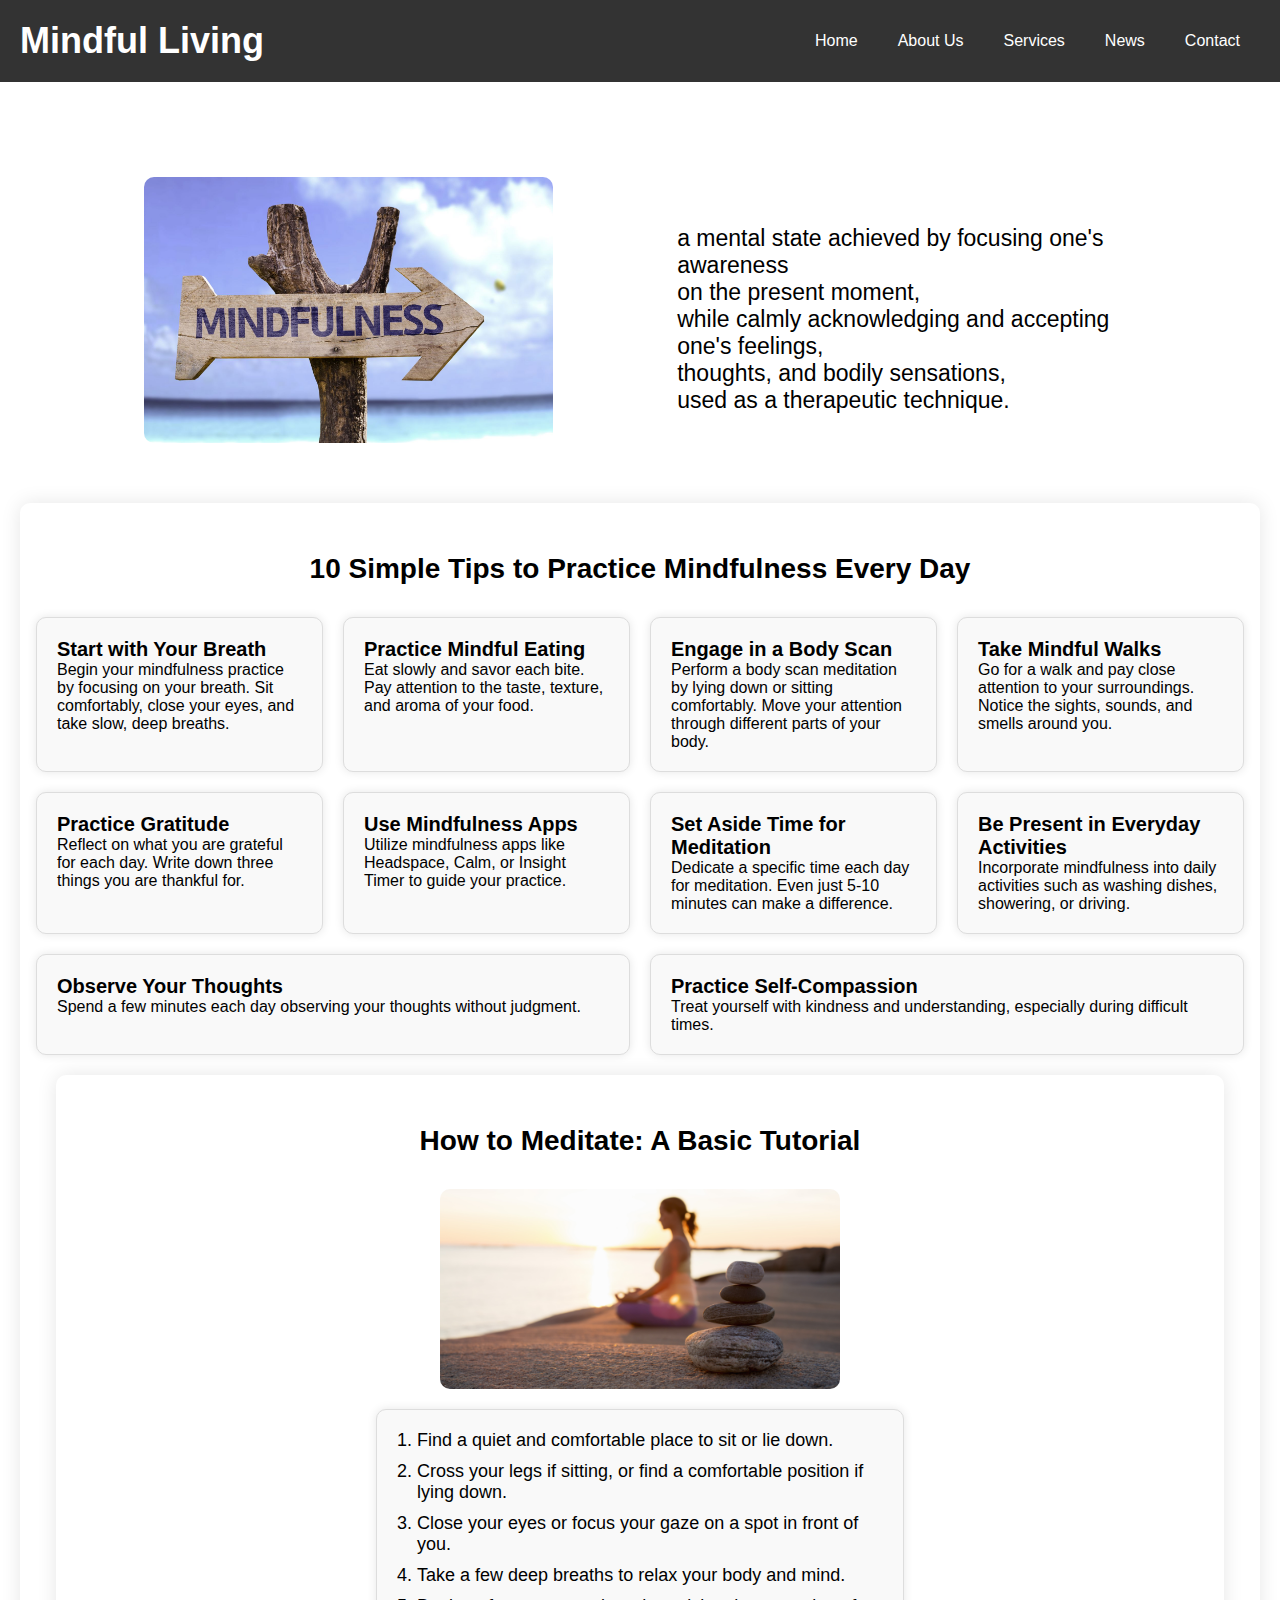
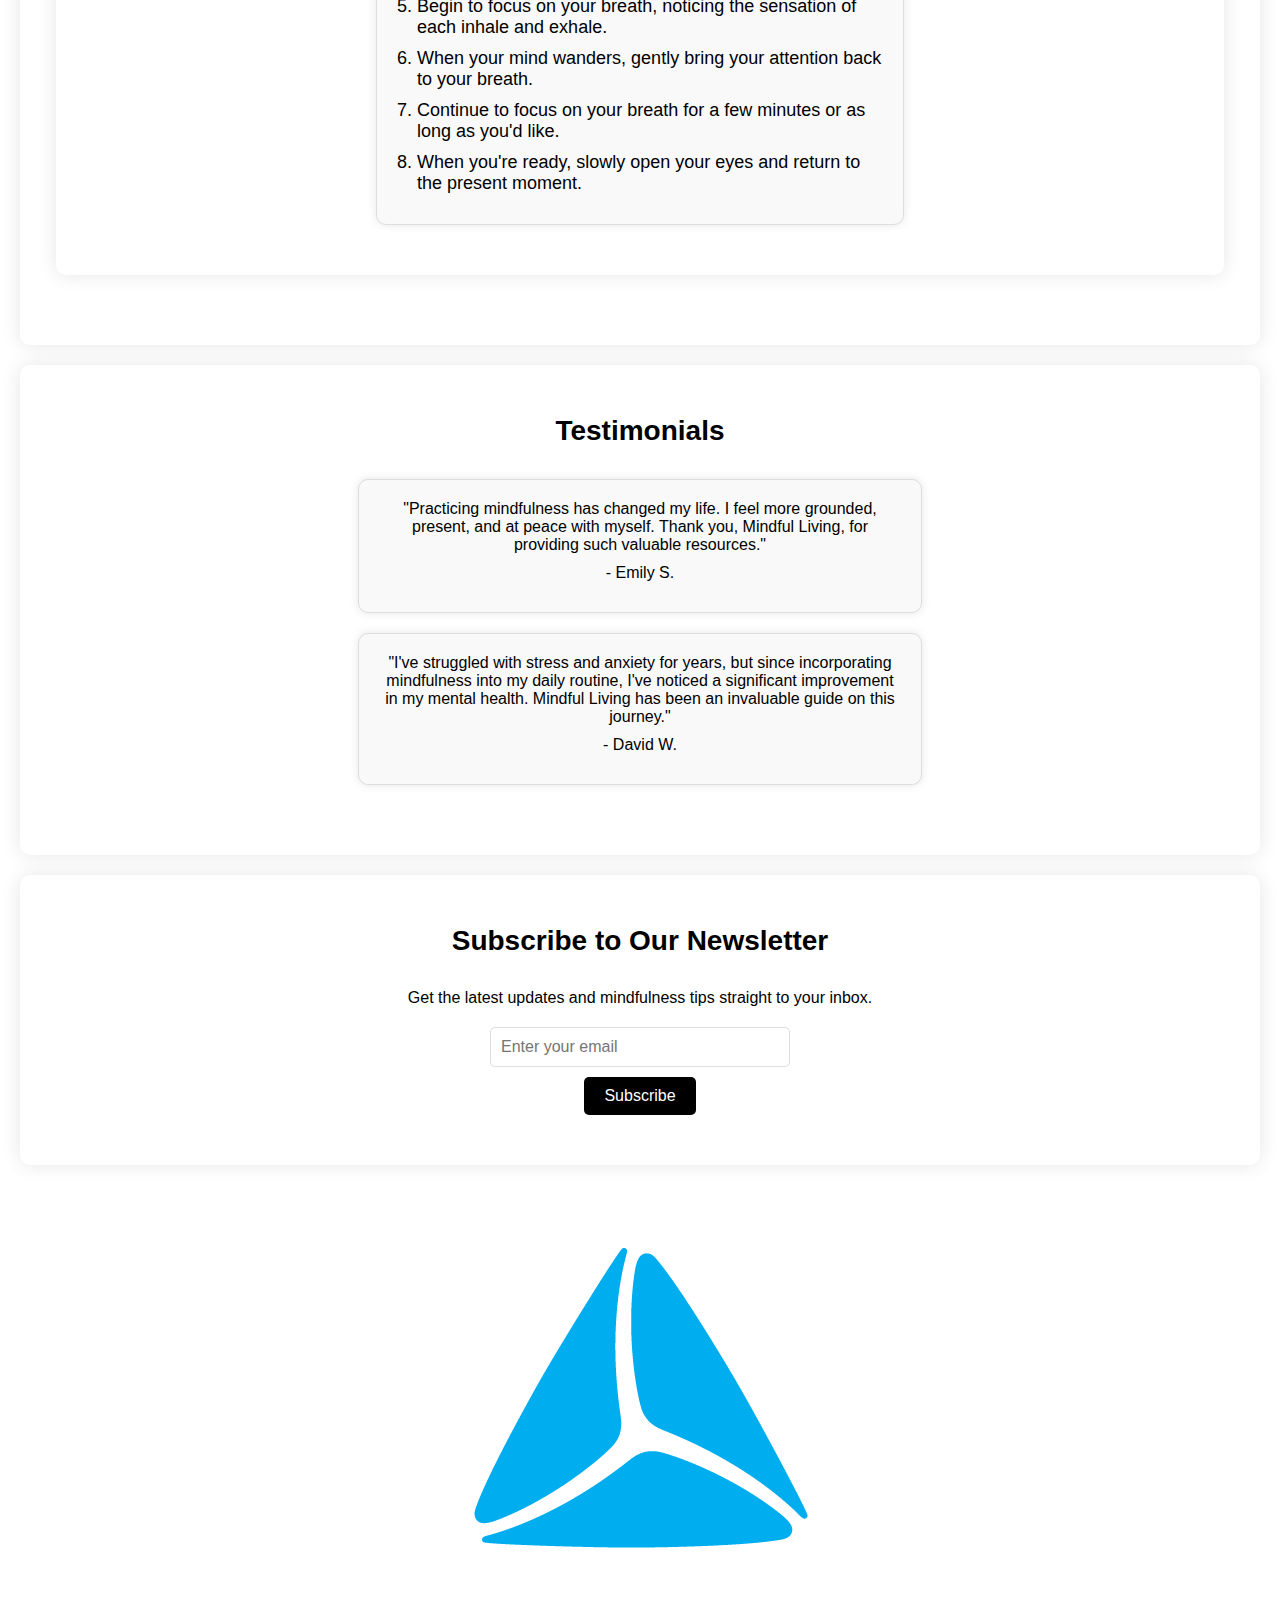
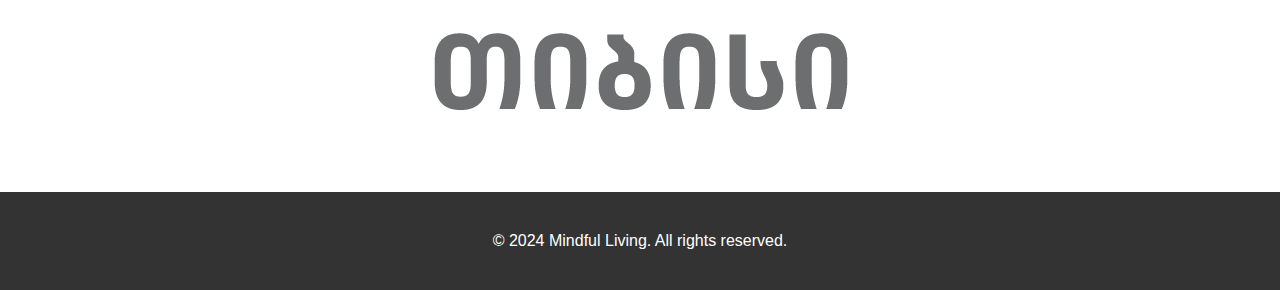
<file: index.html>
<!DOCTYPE html>
<html lang="en">
<head>
    <meta charset="UTF-8">
    <meta name="viewport" content="width=device-width, initial-scale=1.0">
    <title>Mindful Living</title>
    <link rel="stylesheet" href="style.css">
</head>
<body>
    <header>
        <h1>Mindful Living</h1>
        <nav>
            <ul>
                <li><a href="index.html">Home</a></li>
                <li><a href="./about/about.html">About Us</a></li>
                <li><a href="./services/services.html">Services</a></li>
                <li><a href="./news/news.html">News</a></li>
                <li><a href="./contact/contact.html">Contact</a></li>
            </ul>
        </nav>
    </header>
    
    <div class="sec">
    <img src="images/bigstock-Mindfulness-wooden-sign-with-a-75620590-1.jpg" alt="bigstock" class="big">
    <p class="wha">a mental state achieved by focusing one's awareness<br> on the present moment,<br>
 while calmly acknowledging and accepting one's feelings,<br>
  thoughts, and bodily sensations,<br>
   used as a therapeutic technique.
</p>
    </div>
    <section id="mindfulness-tips">
        <h2>10 Simple Tips to Practice Mindfulness Every Day</h2>
        <div class="tips-container">
            <div class="tip-card">
                <h3>Start with Your Breath</h3>
                <p>Begin your mindfulness practice by focusing on your breath. Sit comfortably, close your eyes, and take slow, deep breaths.</p>
            </div>
            <div class="tip-card">
                <h3>Practice Mindful Eating</h3>
                <p>Eat slowly and savor each bite. Pay attention to the taste, texture, and aroma of your food.</p>
            </div>
            <div class="tip-card">
                <h3>Engage in a Body Scan</h3>
                <p>Perform a body scan meditation by lying down or sitting comfortably. Move your attention through different parts of your body.</p>
            </div>
            <div class="tip-card">
                <h3>Take Mindful Walks</h3>
                <p>Go for a walk and pay close attention to your surroundings. Notice the sights, sounds, and smells around you.</p>
            </div>
            <div class="tip-card">
                <h3>Practice Gratitude</h3>
                <p>Reflect on what you are grateful for each day. Write down three things you are thankful for.</p>
            </div>
            <div class="tip-card">
                <h3>Use Mindfulness Apps</h3>
                <p>Utilize mindfulness apps like Headspace, Calm, or Insight Timer to guide your practice.</p>
            </div>
            <div class="tip-card">
                <h3>Set Aside Time for Meditation</h3>
                <p>Dedicate a specific time each day for meditation. Even just 5-10 minutes can make a difference.</p>
            </div>
            <div class="tip-card">
                <h3>Be Present in Everyday Activities</h3>
                <p>Incorporate mindfulness into daily activities such as washing dishes, showering, or driving.</p>
            </div>
            <div class="tip-card">
                <h3>Observe Your Thoughts</h3>
                <p>Spend a few minutes each day observing your thoughts without judgment.</p>
            </div>
            <div class="tip-card">
                <h3>Practice Self-Compassion</h3>
                <p>Treat yourself with kindness and understanding, especially during difficult times.</p>
            </div>
        </div>
        <div id="meditation-tutorial">
            <h2>How to Meditate: A Basic Tutorial</h2>
            <div class="meditation-steps">
                <img src="images/o-MEDITATION-facebook.jpg" alt="Meditation Image">
                <div class="steps-content">
                    <ol>
                        <li>Find a quiet and comfortable place to sit or lie down.</li>
                        <li>Cross your legs if sitting, or find a comfortable position if lying down.</li>
                        <li>Close your eyes or focus your gaze on a spot in front of you.</li>
                        <li>Take a few deep breaths to relax your body and mind.</li>
                        <li>Begin to focus on your breath, noticing the sensation of each inhale and exhale.</li>
                        <li>When your mind wanders, gently bring your attention back to your breath.</li>
                        <li>Continue to focus on your breath for a few minutes or as long as you'd like.</li>
                        <li>When you're ready, slowly open your eyes and return to the present moment.</li>
                    </ol>
                </div>
            </div>
        </div>
    </section>
    
    <section id="testimonials">
        <h2>Testimonials</h2>
        <div class="testimonial">
            <p>"Practicing mindfulness has changed my life. I feel more grounded, present, and at peace with myself. Thank you, Mindful Living, for providing such valuable resources."</p>
            <p>- Emily S.</p>
        </div>
        <div class="testimonial">
            <p>"I've struggled with stress and anxiety for years, but since incorporating mindfulness into my daily routine, I've noticed a significant improvement in my mental health. Mindful Living has been an invaluable guide on this journey."</p>
            <p>- David W.</p>
        </div>
    </section>

    <section id="newsletter">
        <h2>Subscribe to Our Newsletter</h2>
        <p>Get the latest updates and mindfulness tips straight to your inbox.</p>
        <form>
            <input type="email" placeholder="Enter your email">
            <button type="submit">Subscribe</button>
        </form>
    </section>
    <section>
        <div class="main-content">
            <a href="https://www.tbceducation.ge/" target="_blank">
                <img src="images/tbc-logo.png" alt="Company Logo" class="company-logo">
            </a>
        </div>
    </section>
    <footer>
        <div class="footer-content">
            <p>&copy; 2024 Mindful Living. All rights reserved.</p>
        </div>
    </footer>
    
 
</body>
</html>
</file>
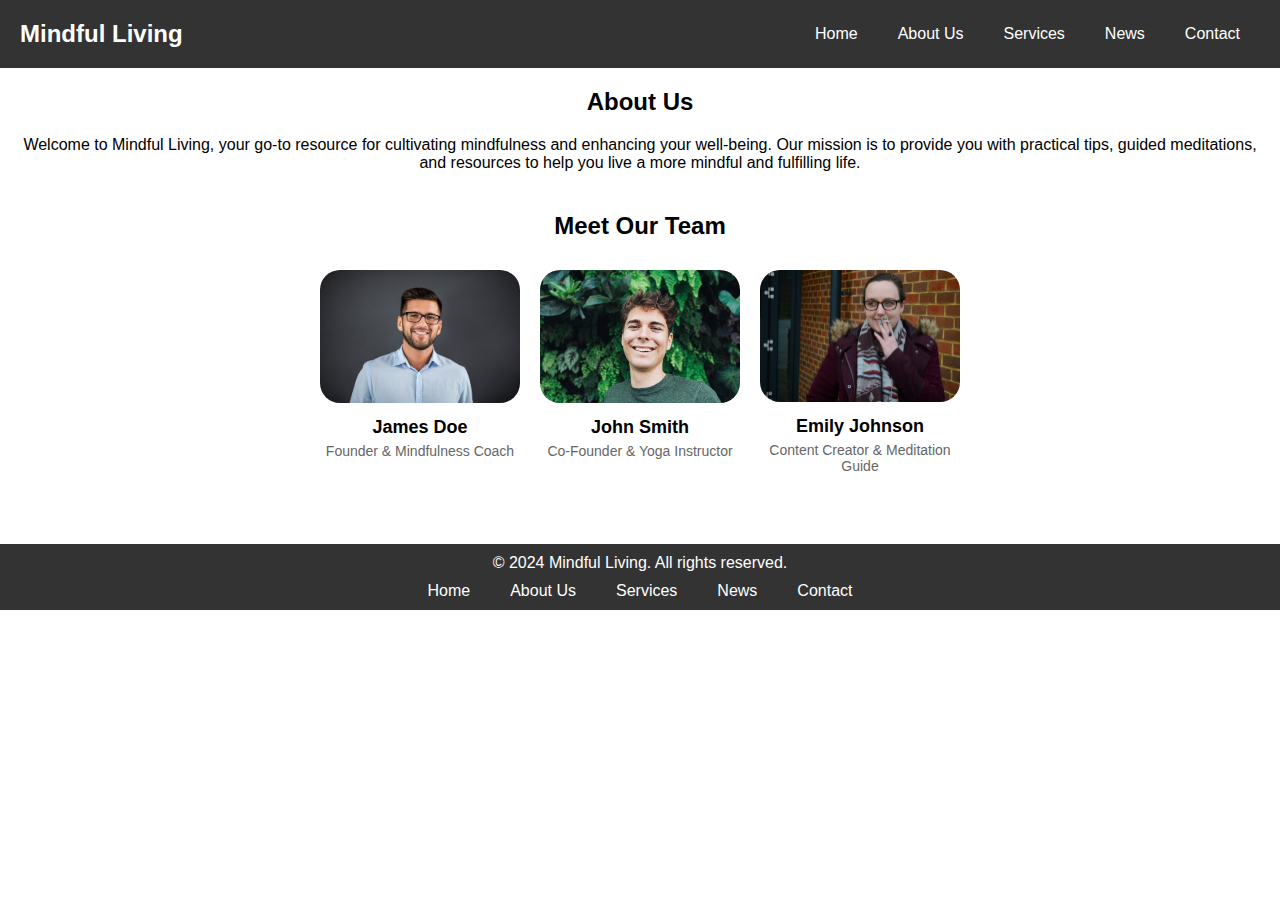
<file: about.html>
<!DOCTYPE html>
<html lang="en">
<head>
    <meta charset="UTF-8">
    <meta name="viewport" content="width=device-width, initial-scale=1.0">
    <title>About Us - Mindful Living</title>
    <link rel="stylesheet" href="styles/about.css">
</head>
<body>
    <header>
        <h1>Mindful Living</h1>
        <nav>
            <ul>
                <li><a href="index.html">Home</a></li>
                <li><a href="about.html">About Us</a></li>
                <li><a href="services.html">Services</a></li>
                <li><a href="news.html">News</a></li>
                <li><a href="contact.html">Contact</a></li>
            </ul>
        </nav>
    </header>

    <main>
        <section id="about-intro">
            <h2>About Us</h2>
            <p>Welcome to Mindful Living, your go-to resource for cultivating mindfulness and enhancing your well-being. Our mission is to provide you with practical tips, guided meditations, and resources to help you live a more mindful and fulfilling life.</p>
        </section>

        <section id="team">
            <h2>Meet Our Team</h2>
            <div class="team-container">
                <div class="team-member">
                    <img src="images/e53c6bfa45da3f684fda60c4b21b1307.jpg" alt="Team Member 1">
                    <h3>James Doe</h3>
                    <p>Founder & Mindfulness Coach</p>
                </div>
                <div class="team-member">
                    <img src="images/social-media-profile-photos-8.webp" alt="Team Member 2">
                    <h3>John Smith</h3>
                    <p>Co-Founder & Yoga Instructor</p>
                </div>
                <div class="team-member">
                    <img src="images/2.JPG" alt="Team Member 3">
                    <h3>Emily Johnson</h3>
                    <p>Content Creator & Meditation Guide</p>
                </div>
            </div>
        </section>
    </main>

    <footer>
        <p>&copy; 2024 Mindful Living. All rights reserved.</p>
        <nav>
            <ul>
                <li><a href="index.html">Home</a></li>
                <li><a href="about.html">About Us</a></li>
                <li><a href="services.html">Services</a></li>
                <li><a href="news.html">News</a></li>
                <li><a href="contact.html">Contact</a></li>
            </ul>
        </nav>
    </footer>
</body>
</html>
</file>
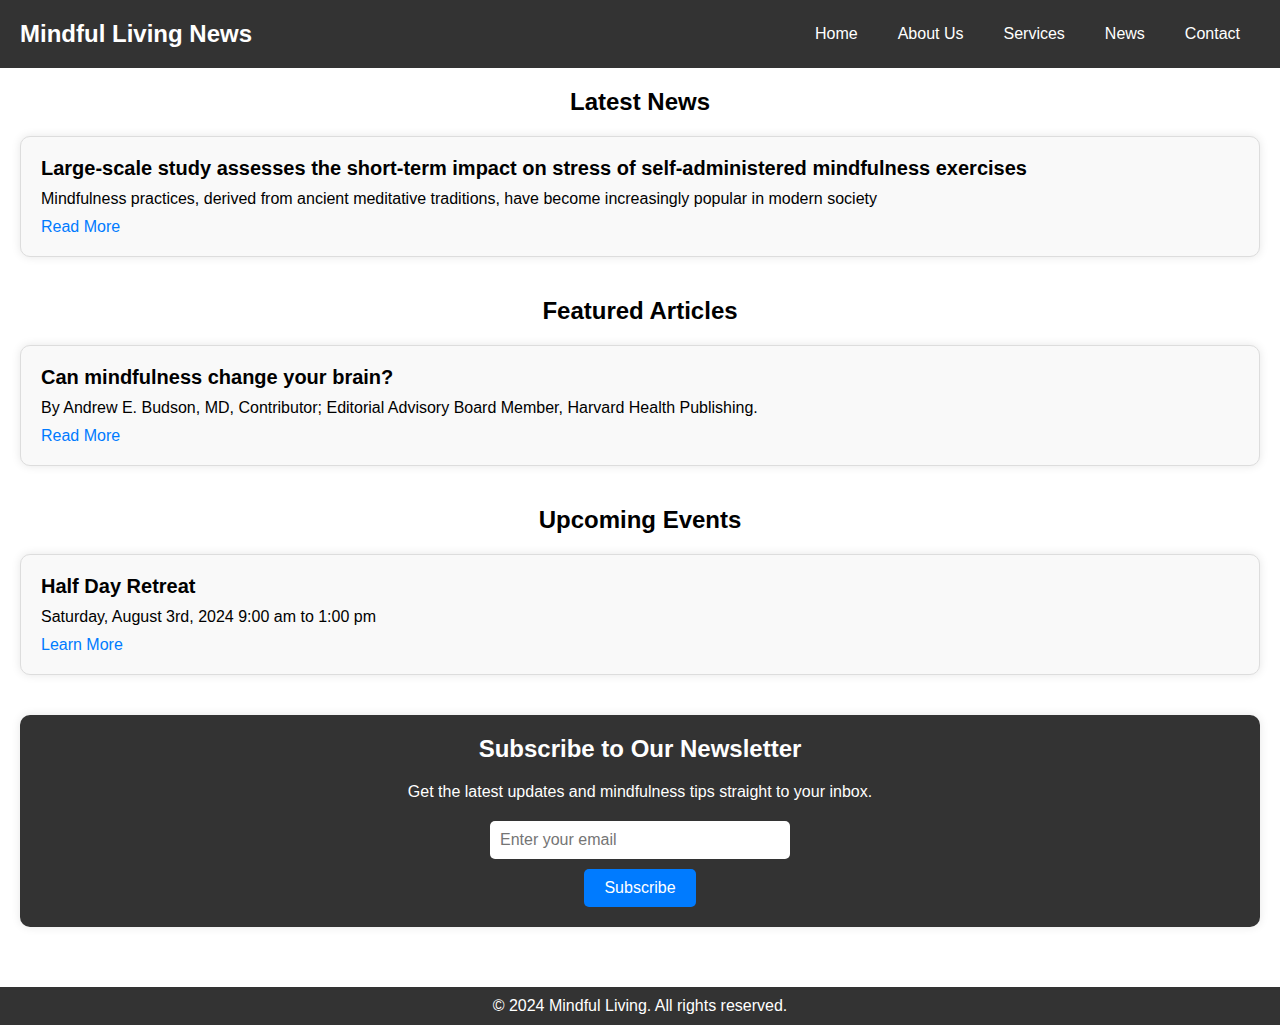
<file: news.html>
<!DOCTYPE html>
<html lang="en">
<head>
    <meta charset="UTF-8">
    <meta name="viewport" content="width=device-width, initial-scale=1.0">
    <link rel="stylesheet" href="styles/news.css">
    <title>News</title>
</head>
<body>
    <header>
        <h1>Mindful Living News</h1>
        <nav>
            <ul>
                <li><a href="index.html">Home</a></li>
                <li><a href="about.html">About Us</a></li>
                <li><a href="services.html">Services</a></li>
                <li><a href="news.html">News</a></li>
                <li><a href="contact.html">Contact</a></li>
            </ul>
        </nav>
    </header>

    <main>
        <section id="latest-news">
            <h2>Latest News</h2>
            <div class="news-item">
                <h3>Large-scale study assesses the short-term impact on stress of self-administered mindfulness exercises</h3>
                <p>Mindfulness practices, derived from ancient meditative traditions, have become increasingly popular in modern society</p>
                <a href="https://www.msn.com/en-us/health/other/large-scale-study-assesses-the-short-term-impact-on-stress-of-self-administered-mindfulness-exercises/ar-BB1oRbT8">Read More</a>
            </div>
           
        </section>

        <section id="featured-articles">
            <h2>Featured Articles</h2>
            <div class="article-item">
                <h3>Can mindfulness change your brain?</h3>
                <p>By Andrew E. Budson, MD, Contributor; Editorial Advisory Board Member, Harvard Health Publishing.</p>
                <a href="https://www.health.harvard.edu/blog/can-mindfulness-change-your-brain-202105132455">Read More</a>
            </div>
            
        </section>

        <section id="events">
            <h2>Upcoming Events</h2>
            <div class="event-item">
                <h3>Half Day Retreat</h3>
                <p>Saturday, August 3rd, 2024
                    9:00 am to 1:00 pm</p>
                <a href="https://dallascmc.org/programs/#Events">Learn More</a>
            </div>
            
        </section>

        <section id="newsletter-signup">
            <h2>Subscribe to Our Newsletter</h2>
            <p>Get the latest updates and mindfulness tips straight to your inbox.</p>
            <form>
                <input type="email" placeholder="Enter your email">
                <button type="submit">Subscribe</button>
            </form>
        </section>
    </main>

    <footer>
        <p>&copy; 2024 Mindful Living. All rights reserved.</p>
    </footer>
</body>
</html>
</file>
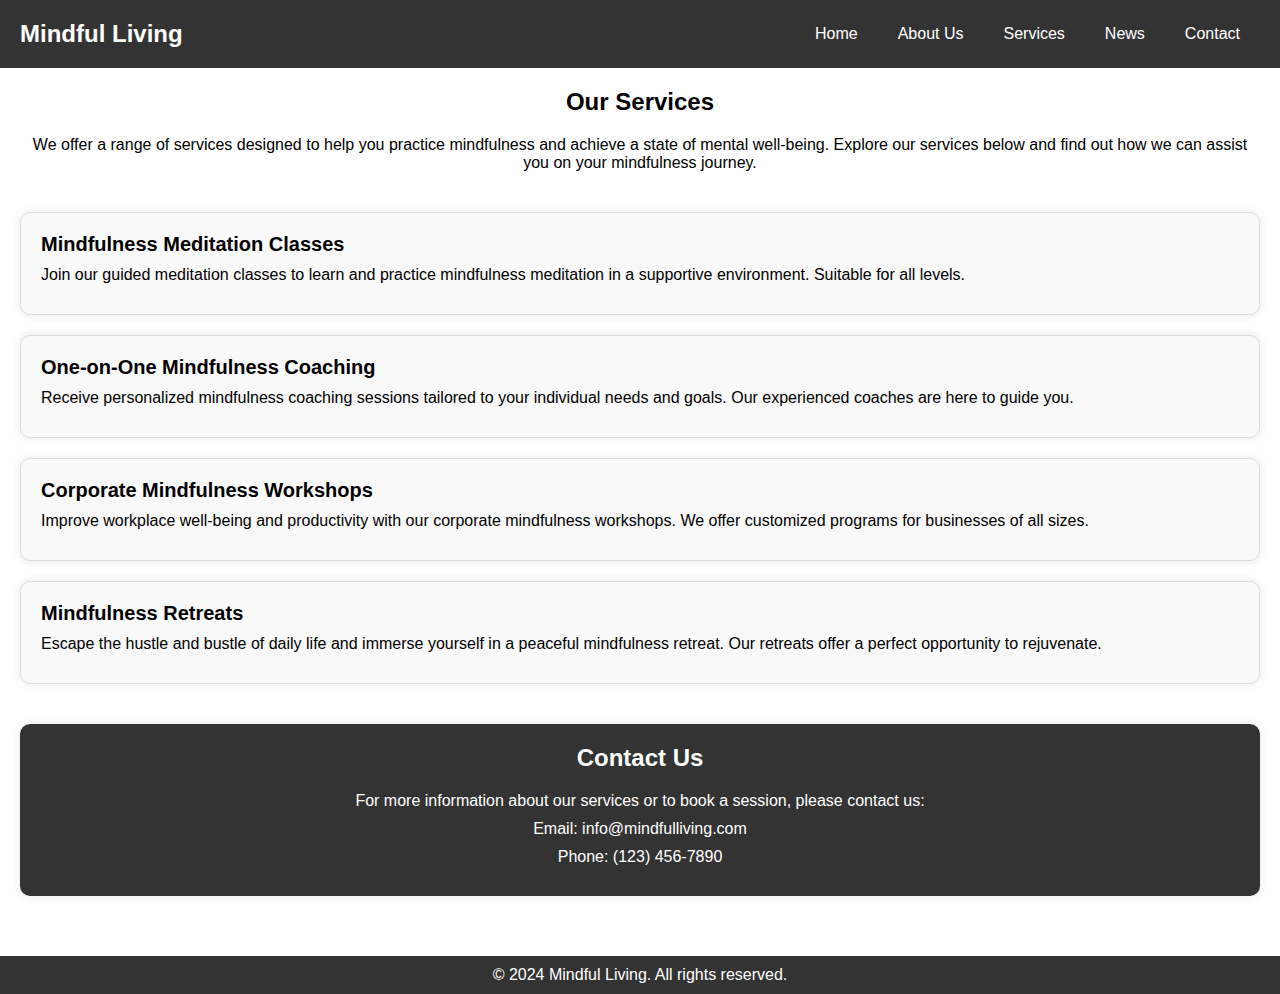
<file: services.html>
<!DOCTYPE html>
<html lang="en">
<head>
    <meta charset="UTF-8">
    <meta name="viewport" content="width=device-width, initial-scale=1.0">
    <title>Services - Mindful Living</title>
    <link rel="stylesheet" href="styles/services.css">
</head>
<body>
    <header>
        <h1>Mindful Living</h1>
        <nav>
            <ul>
                <li><a href="index.html">Home</a></li>
                <li><a href="about.html">About Us</a></li>
                <li><a href="services.html">Services</a></li>
                <li><a href="news.html">News</a></li>
                <li><a href="contact.html">Contact</a></li>
            </ul>
        </nav>
    </header>

    <main>
        <section id="services-intro">
            <h2>Our Services</h2>
            <p>We offer a range of services designed to help you practice mindfulness and achieve a state of mental well-being. Explore our services below and find out how we can assist you on your mindfulness journey.</p>
        </section>

        <section id="services-list">
            <div class="service-item">
                <h3>Mindfulness Meditation Classes</h3>
                <p>Join our guided meditation classes to learn and practice mindfulness meditation in a supportive environment. Suitable for all levels.</p>
            </div>
            <div class="service-item">
                <h3>One-on-One Mindfulness Coaching</h3>
                <p>Receive personalized mindfulness coaching sessions tailored to your individual needs and goals. Our experienced coaches are here to guide you.</p>
            </div>
            <div class="service-item">
                <h3>Corporate Mindfulness Workshops</h3>
                <p>Improve workplace well-being and productivity with our corporate mindfulness workshops. We offer customized programs for businesses of all sizes.</p>
            </div>
            <div class="service-item">
                <h3>Mindfulness Retreats</h3>
                <p>Escape the hustle and bustle of daily life and immerse yourself in a peaceful mindfulness retreat. Our retreats offer a perfect opportunity to rejuvenate.</p>
            </div>
        </section>

        <section id="contact-info">
            <h2>Contact Us</h2>
            <p>For more information about our services or to book a session, please contact us:</p>
            <p>Email: info@mindfulliving.com</p>
            <p>Phone: (123) 456-7890</p>
        </section>
    </main>

    <footer>
        <p>&copy; 2024 Mindful Living. All rights reserved.</p>
    </footer>
</body>
</html>
</file>
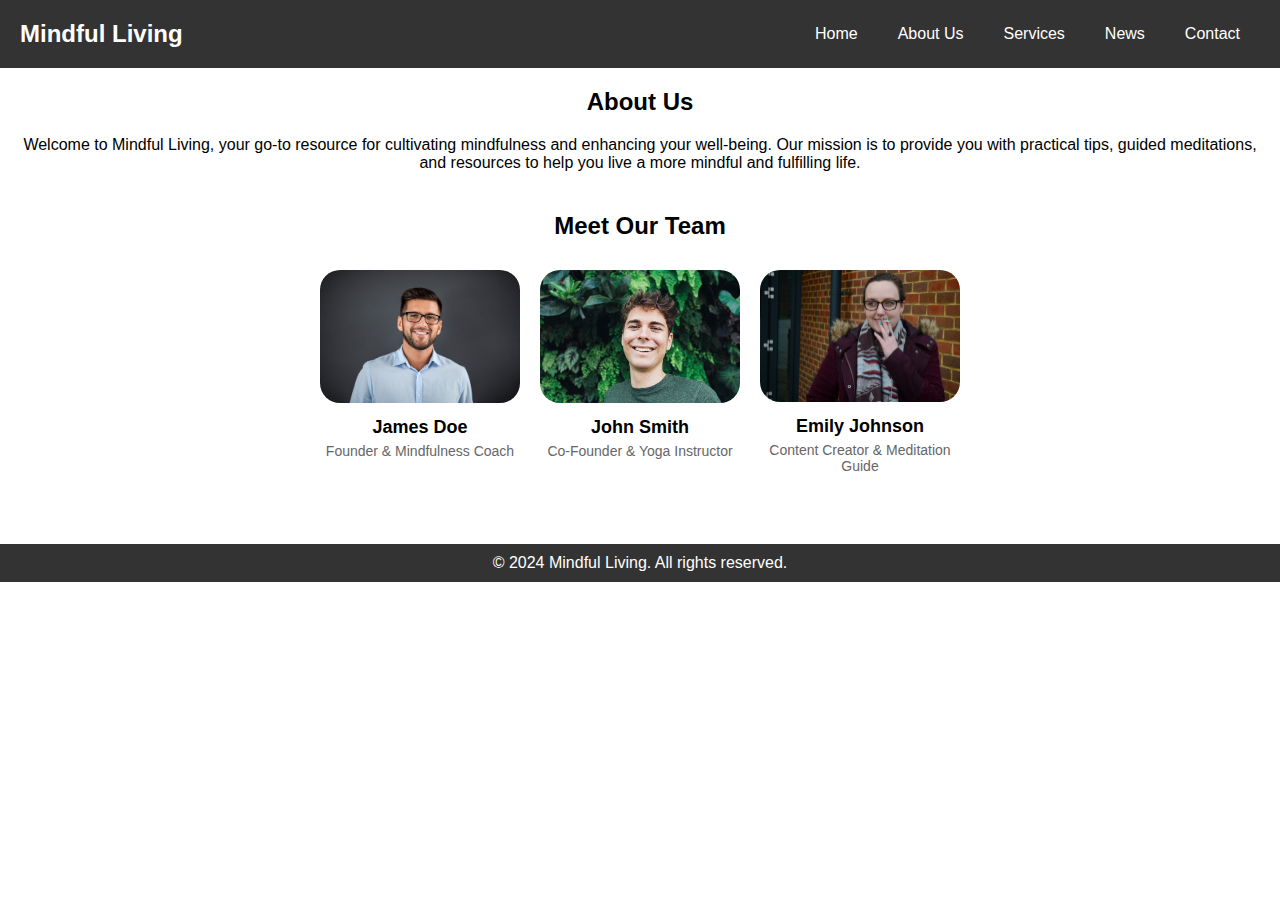
<file: about/about.html>
<!DOCTYPE html>
<html lang="en">
<head>
    <meta charset="UTF-8">
    <meta name="viewport" content="width=device-width, initial-scale=1.0">
    <title>About Us - Mindful Living</title>
    <link rel="stylesheet" href="./about.css">
</head>
<body>
    <header>
        <h1>Mindful Living</h1>
        <nav>
            <ul>
                <li><a href="./../index.html">Home</a></li>
                <li><a href="about.html">About Us</a></li>
                <li><a href="./../services/services.html">Services</a></li>
                <li><a href="./../news/news.html">News</a></li>
                <li><a href="./../contact/contact.html">Contact</a></li>
            </ul>
        </nav>
    </header>

    <main>
        <section id="about-intro">
            <h2>About Us</h2>
            <p>Welcome to Mindful Living, your go-to resource for cultivating mindfulness and enhancing your well-being. Our mission is to provide you with practical tips, guided meditations, and resources to help you live a more mindful and fulfilling life.</p>
        </section>

        <section id="team">
            <h2>Meet Our Team</h2>
            <div class="team-container">
                <div class="team-member">
                    <img src="./../images/e53c6bfa45da3f684fda60c4b21b1307.jpg" alt="Team Member 1">
                    <h3>James Doe</h3>
                    <p>Founder & Mindfulness Coach</p>
                </div>
                <div class="team-member">
                    <img src="./../images/social-media-profile-photos-8.webp" alt="Team Member 2">
                    <h3>John Smith</h3>
                    <p>Co-Founder & Yoga Instructor</p>
                </div>
                <div class="team-member">
                    <img src="./../images/2.JPG" alt="Team Member 3">
                    <h3>Emily Johnson</h3>
                    <p>Content Creator & Meditation Guide</p>
                </div>
            </div>
        </section>
    </main>

    <footer>
        <div class="footer-content">
            <p>&copy; 2024 Mindful Living. All rights reserved.</p>
        </div>
    </footer>
</body>
</html>
</file>
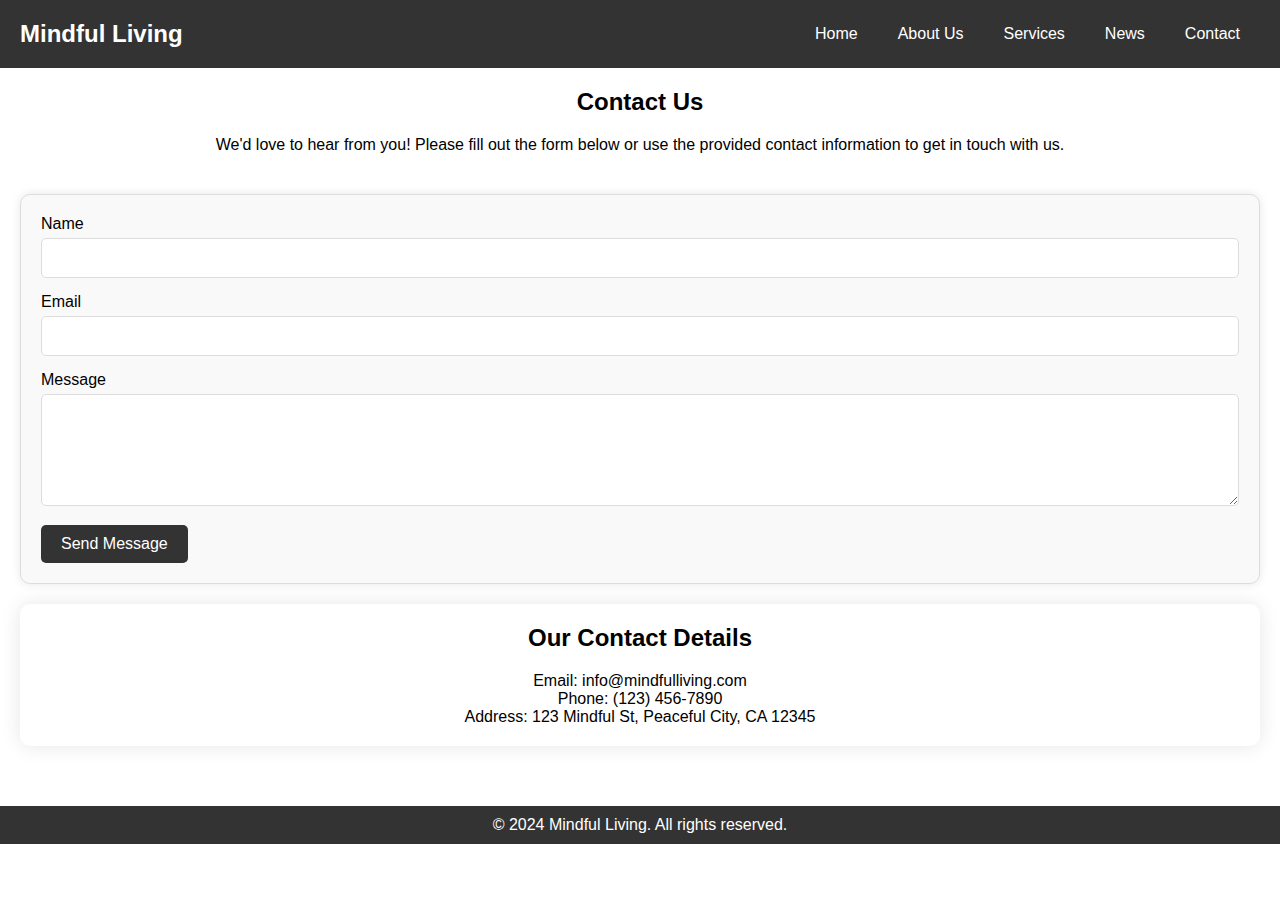
<file: contact/contact.html>
<!DOCTYPE html>
<html lang="en">
<head>
    <meta charset="UTF-8">
    <meta name="viewport" content="width=device-width, initial-scale=1.0">
    <title>Contact Us - Mindful Living</title>
    <link rel="stylesheet" href="./contact.css">
</head>
<body>
    <header>
        <h1>Mindful Living</h1>
        <nav>
            <ul>
                <li><a href="./../index.html">Home</a></li>
                <li><a href="./../about/about.html">About Us</a></li>
                <li><a href="./../services/services.html">Services</a></li>
                <li><a href="./../news/news.html">News</a></li>
                <li><a href="contact.html">Contact</a></li>
            </ul>
        </nav>
    </header>

    <main>
        <section id="contact-info">
            <h2>Contact Us</h2>
            <p>We'd love to hear from you! Please fill out the form below or use the provided contact information to get in touch with us.</p>
        </section>

        <section id="contact-form">
            <form>
                <div class="form-group">
                    <label for="name">Name</label>
                    <input type="text" id="name" name="name" required>
                </div>
                <div class="form-group">
                    <label for="email">Email</label>
                    <input type="email" id="email" name="email" required>
                </div>
                <div class="form-group">
                    <label for="message">Message</label>
                    <textarea id="message" name="message" rows="5" required></textarea>
                </div>
                <button type="submit">Send Message</button>
            </form>
        </section>

        <section id="contact-details">
            <h2>Our Contact Details</h2>
            <p>Email: info@mindfulliving.com</p>
            <p>Phone: (123) 456-7890</p>
            <p>Address: 123 Mindful St, Peaceful City, CA 12345</p>
        </section>
    </main>

    <footer>
        <p>&copy; 2024 Mindful Living. All rights reserved.</p>
    </footer>
</body>
</html>
</file>
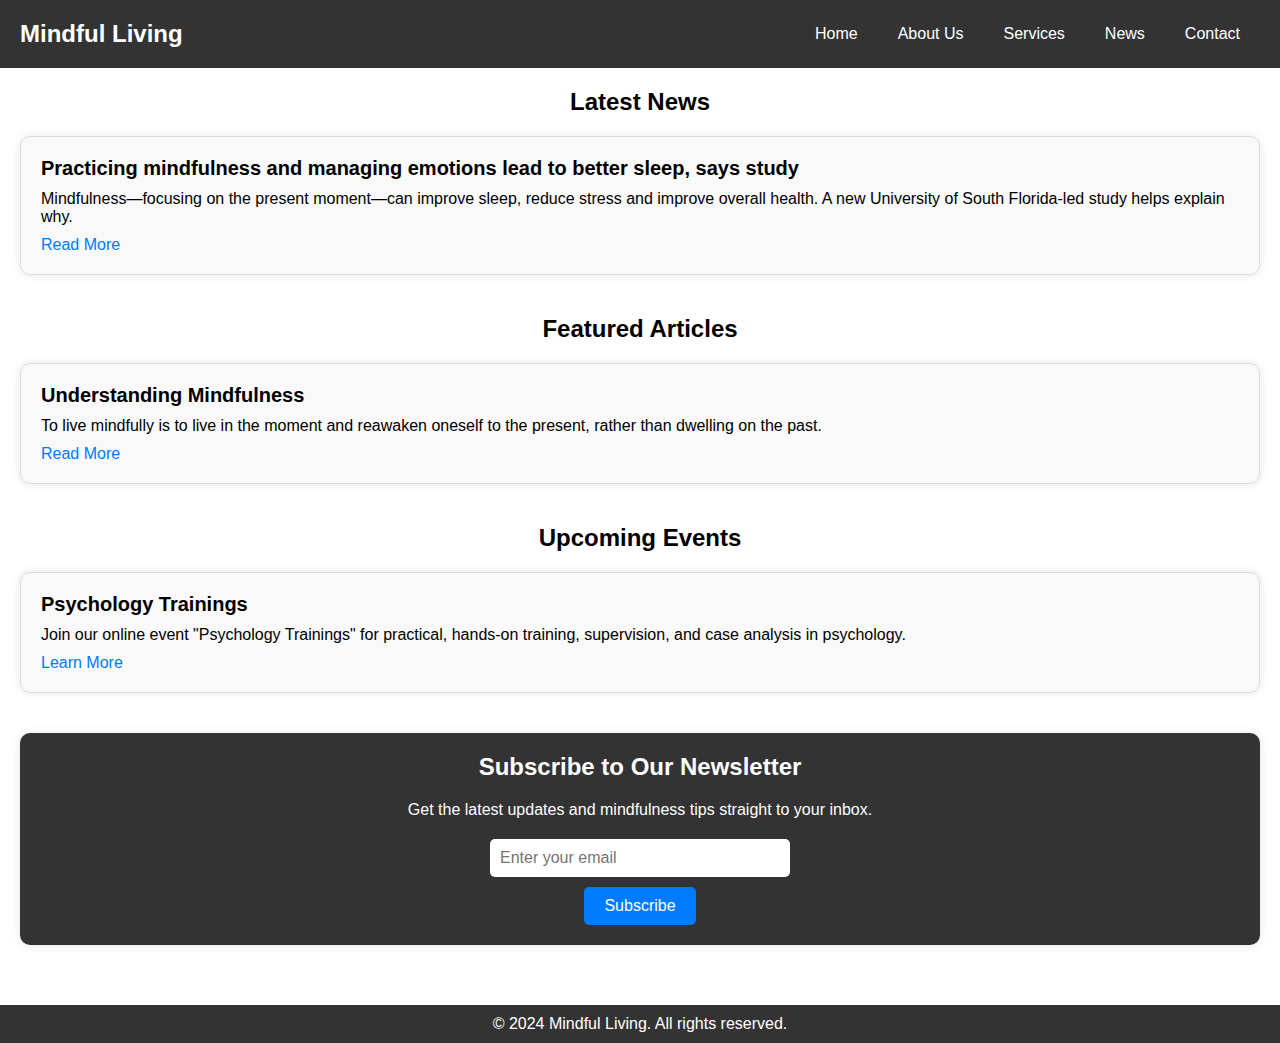
<file: news/news.html>
<!DOCTYPE html>
<html lang="en">
<head>
    <meta charset="UTF-8">
    <meta name="viewport" content="width=device-width, initial-scale=1.0">
    <title>News - Mindful Living</title>
    <link rel="stylesheet" href="news.css">
</head>
<body>
    <header>
        <h1>Mindful Living</h1>
        <nav>
            <ul>
                <li><a href="./../index.html">Home</a></li>
                <li><a href="./../about/about.html">About Us</a></li>
                <li><a href="./../services/services.html">Services</a></li>
                <li><a href="news.html">News</a></li>
                <li><a href="./../contact/contact.html">Contact</a></li>
            </ul>
        </nav>
    </header>

    <main>
        <section id="latest-news">
            <h2>Latest News</h2>
            <div class="news-item">
                <h3>Practicing mindfulness and managing emotions lead to better sleep, says study</h3>
                <p>Mindfulness—focusing on the present moment—can improve sleep, reduce stress and improve overall health. A new University of South Florida-led study helps explain why.</p>
                <a href="https://medicalxpress.com/news/2024-06-mindfulness-emotions.html#:~:text=Mindfulness%E2%80%94focusing%20on%20the%20present%20moment%E2%80%94can%20improve%20sleep%2C%20reduce,and%20how%20often%20they%20fixated%20on%20negative%20thoughts">Read More</a>
            </div>
          
        </section>

        <section id="featured-articles">
            <h2>Featured Articles</h2>
            <div class="article-item">
                <h3>Understanding Mindfulness</h3>
                <p>To live mindfully is to live in the moment and reawaken oneself to the present, rather than dwelling on the past.</p>
                <a href="https://www.psychologytoday.com/us/basics/mindfulness">Read More</a>
            </div>
   
        </section>

        <section id="events">
            <h2>Upcoming Events</h2>
            <div class="event-item">
                <h3>Psychology Trainings</h3>
                <p>Join our online event "Psychology Trainings" for practical, hands-on training, supervision, and case analysis in psychology.</p>
                <a href="https://www.eventbrite.com/e/psychology-trainings-applied-supervised-case-analysis-tickets-929352126227?aff=ebdssbdestsearch">Learn More</a>
            </div>
            
        </section>

        <section id="newsletter-signup">
            <h2>Subscribe to Our Newsletter</h2>
            <p>Get the latest updates and mindfulness tips straight to your inbox.</p>
            <form>
                <input type="email" placeholder="Enter your email">
                <button type="submit">Subscribe</button>
            </form>
        </section>
    </main>

    <footer>
        <p>&copy; 2024 Mindful Living. All rights reserved.</p>
    </footer>
</body>
</html>
</file>
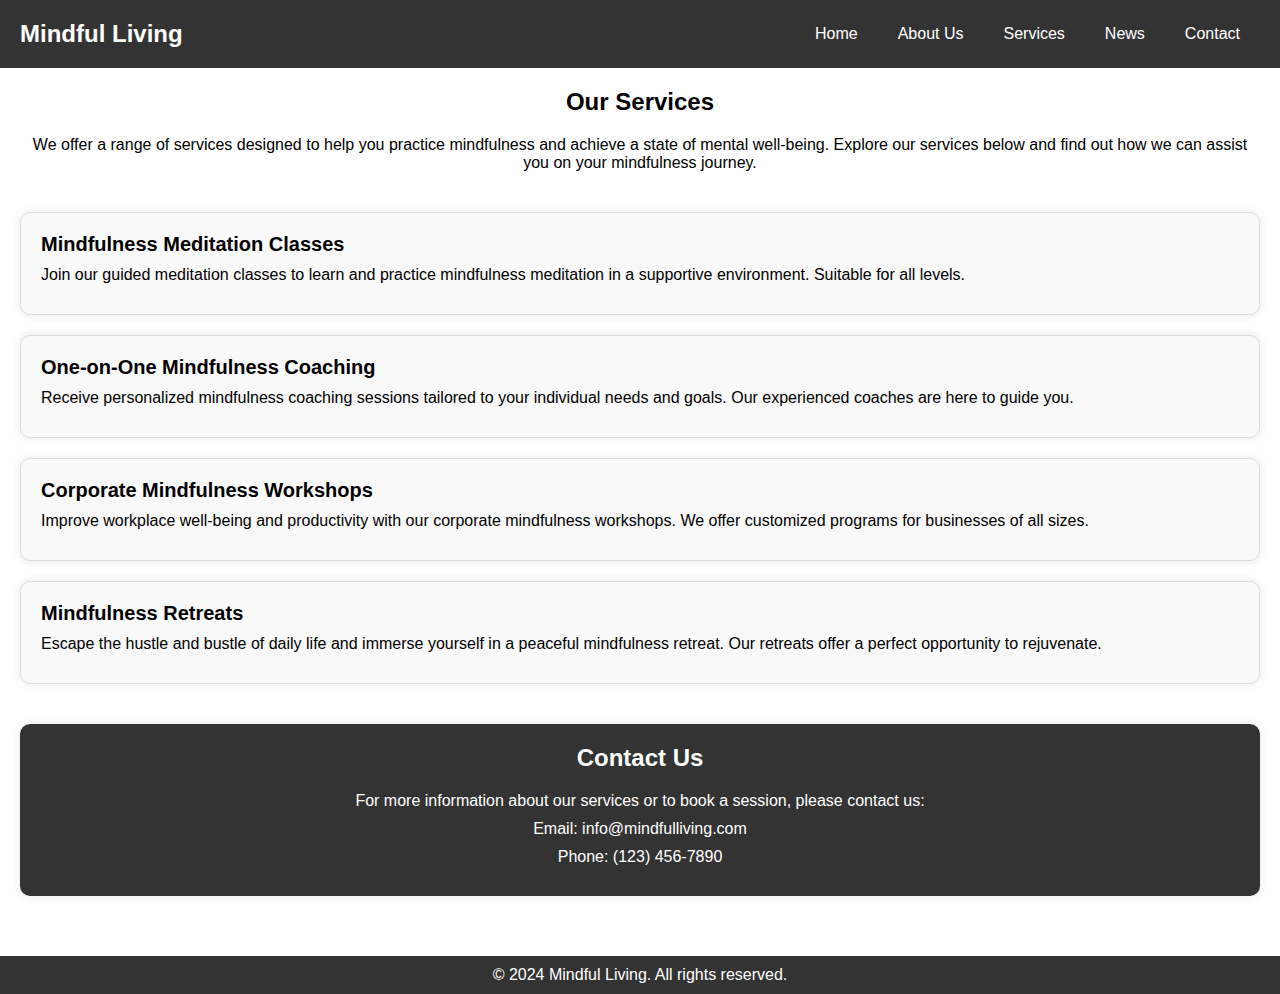
<file: services/services.html>
<!DOCTYPE html>
<html lang="en">
<head>
    <meta charset="UTF-8">
    <meta name="viewport" content="width=device-width, initial-scale=1.0">
    <title>Services - Mindful Living</title>
    <link rel="stylesheet" href="services.css">
</head>
<body>
    <header>
        <h1>Mindful Living</h1>
        <nav>
            <ul>
                <li><a href="./../index.html">Home</a></li>
                <li><a href="./../about/about.html">About Us</a></li>
                <li><a href="services.html">Services</a></li>
                <li><a href="./../news/news.html">News</a></li>
                <li><a href="./../contact/contact.html">Contact</a></li>
            </ul>
        </nav>
    </header>

    <main>
        <section id="services-intro">
            <h2>Our Services</h2>
            <p>We offer a range of services designed to help you practice mindfulness and achieve a state of mental well-being. Explore our services below and find out how we can assist you on your mindfulness journey.</p>
        </section>

        <section id="services-list">
            <div class="service-item">
                <h3>Mindfulness Meditation Classes</h3>
                <p>Join our guided meditation classes to learn and practice mindfulness meditation in a supportive environment. Suitable for all levels.</p>
            </div>
            <div class="service-item">
                <h3>One-on-One Mindfulness Coaching</h3>
                <p>Receive personalized mindfulness coaching sessions tailored to your individual needs and goals. Our experienced coaches are here to guide you.</p>
            </div>
            <div class="service-item">
                <h3>Corporate Mindfulness Workshops</h3>
                <p>Improve workplace well-being and productivity with our corporate mindfulness workshops. We offer customized programs for businesses of all sizes.</p>
            </div>
            <div class="service-item">
                <h3>Mindfulness Retreats</h3>
                <p>Escape the hustle and bustle of daily life and immerse yourself in a peaceful mindfulness retreat. Our retreats offer a perfect opportunity to rejuvenate.</p>
            </div>
        </section>

        <section id="contact-info">
            <h2>Contact Us</h2>
            <p>For more information about our services or to book a session, please contact us:</p>
            <p>Email: info@mindfulliving.com</p>
            <p>Phone: (123) 456-7890</p>
        </section>
    </main>

    <footer>
        <p>&copy; 2024 Mindful Living. All rights reserved.</p>
    </footer>
</body>
</html>
</file>
<file: style.css>
* {
    margin: 0;
    padding: 0;
    box-sizing: border-box;
    font-family: Arial, Helvetica, sans-serif;
}

header {
    background-color: #333;
    padding: 20px 0;
    display: flex;
    align-items: center;
    justify-content: space-between;
}

header h1 {
    color: #fff;
    font-size: 24px;
    margin-left: 20px;
}

nav ul {
    list-style-type: none;
    display: flex;
    flex-wrap: wrap;
    justify-content: center;
    margin: 0;
}

nav ul li {
    margin: 5px;
}

nav ul li a {
    color: #fff;
    text-decoration: none;
    padding: 10px 15px;
    transition: all 0.3s ease;
}

nav ul li a:hover {
    background-color: #555;
    border-radius: 5px;
}



.sec {
    display: flex;
    flex-direction: column; 
    align-items: center;
    margin-top: 20px;
    text-align: center;
    padding: 20px;
}
.big {
    width: 33%;
    max-width: 300px; 
    height: auto;
    margin-bottom: 20px;
    border-radius: 10px;
}

.wha {
    color: black;
    font-weight: 500;
    font-size: 18px; 
    margin: 20px 0;
    max-width: 80%;
}

#mindfulness-tips {
    padding: 50px 16px;
    background-color: #ffffff;
    color: #000000;
    border-radius: 10px;
    box-shadow: 0 0 20px rgba(0, 0, 0, 0.1);
    margin: 20px;
}

#mindfulness-tips h2 {
    margin-bottom: 32px;
    font-size: 28px;
    text-align: center;
}

.tips-container {
    display: flex;
    flex-wrap: wrap;
    justify-content: center;
    gap: 20px;
}

.tip-card {
    background-color: #f9f9f9;
    border: 1px solid #ddd;
    border-radius: 10px;
    box-shadow: 0 0 10px rgba(0, 0, 0, 0.1);
    padding: 20px;
    width: 300px;
    transition: transform 0.3s ease, box-shadow 0.3s ease;
}

.tip-card:hover {
    transform: translateY(-5px);
    box-shadow: 0 0 20px rgba(0, 0, 0, 0.2);
}

.tip-card h3 {
    margin-top: 0;
    font-size: 20px;
}

.tip-card p {
    font-size: 16px;
}

#meditation-tutorial {
    padding: 50px 16px;
    background-color: #ffffff;
    color: #000000;
    border-radius: 10px;
    box-shadow: 0 0 20px rgba(0, 0, 0, 0.1);
    margin: 20px;
}

#meditation-tutorial h2 {
    margin-bottom: 32px;
    font-size: 28px;
    text-align: center;
}

.meditation-steps {
    display: flex;
    flex-direction: column;
    align-items: center;
}

.meditation-steps img {
    width: 100%;
    max-width: 400px;
    margin-bottom: 20px;
    border-radius: 10px;
}

.steps-content {
    max-width: 800px;
    background-color: #f9f9f9;
    padding: 20px;
    border-radius: 10px;
    border: 1px solid #ddd;
    box-shadow: 0 0 10px rgba(0, 0, 0, 0.1);
}

.steps-content ol {
    margin: 0;
    padding-left: 20px;
    font-size: 18px;
}

.steps-content li {
    margin-bottom: 10px;
}
#testimonials {
    padding: 50px 16px;
    background-color: #ffffff;
    color: #000000;
    border-radius: 10px;
    box-shadow: 0 0 20px rgba(0, 0, 0, 0.1);
    margin: 20px;
    text-align: center;
}

#testimonials h2 {
    margin-bottom: 32px;
    font-size: 28px;
    text-align: center;
}

.testimonial {
    background-color: #f9f9f9;
    padding: 20px;
    margin-bottom: 20px;
    border-radius: 10px;
    border: 1px solid #ddd;
    box-shadow: 0 0 10px rgba(0, 0, 0, 0.1);
    max-width: 600px;
    margin-left: auto;
    margin-right: auto;
}

.testimonial p {
    font-size: 16px;
    margin-bottom: 10px;
}

.author {
    font-weight: bold;
    font-size: 14px;
}

#newsletter {
    padding: 50px 16px;
    background-color: #ffffff;
    color: #000000;
    border-radius: 10px;
    box-shadow: 0 0 20px rgba(0, 0, 0, 0.1);
    margin: 20px;
    text-align: center;
}

#newsletter h2 {
    margin-bottom: 32px;
    font-size: 28px;
}

#newsletter p {
    font-size: 16px;
    margin-bottom: 20px;
}

#newsletter form {
    display: flex;
    flex-direction: column;
    align-items: center;
}

#newsletter input[type="email"] {
    padding: 10px;
    font-size: 16px;
    border: 1px solid #ddd;
    border-radius: 5px;
    width: 300px;
    margin-bottom: 10px;
}

#newsletter button[type="submit"] {
    padding: 10px 20px;
    font-size: 16px;
    color: #ffffff;
    background-color: #000000; 
    border: none;
    border-radius: 5px;
    cursor: pointer;
    transition: background-color 0.3s ease;
}

#newsletter button[type="submit"]:hover {
    background-color: #333333;
}
.company-logo {
    display: block;
    margin: 20px auto;
    max-width: 100%;
    height: auto;
}

footer {
    background-color: #333;
    color: #fff;
    text-align: center;
    padding: 20px 0;
}

.footer-content {
    max-width: 1200px;
    margin: 0 auto;
    padding: 20px;
}

@media (max-width: 728px) {
    header {
        flex-direction: column;
        text-align: center;
    }

    header nav ul {
        flex-direction: column;
        margin-top: 10px;
    }
    nav ul {
        flex-direction: column;
        align-items: center;
        margin-top: 10px;
    }

    nav ul li {
        margin-bottom: 10px;
    }

    .sec {
        flex-direction: column;
        text-align: center;
    }

    .wha {
        text-align: center;
        margin: 20px 0;
    }

    .big {
        max-width: 100%;
    }

    #mindfulness-tips, #meditation-tutorial, #testimonials, #newsletter {
        padding: 20px 10px;
        margin: 10px;
    }

    .tips-container, .meditation-steps {
        flex-direction: column;
    }

    .tip-card, .steps-content, .testimonial {
        width: 100%;
    }
    .company-logo {
        width: 80%; 
    }
}

@media (min-width: 768px) {
    header h1 {
        font-size: 36px;
    }

    nav ul {
        justify-content: flex-end;
        margin-right: 10px;
    }

    .wha {
        font-size: 23px;
    }

    #mindfulness-tips h2, #meditation-tutorial h2, #testimonials h2, #newsletter h2 {
        font-size: 28px;
    }

    .tip-card, .steps-content, .testimonial {
        width: calc(50)
    }
}

@media (min-width: 768px) {
    header h1 {
        font-size: 36px;
    }

    nav ul {
        justify-content: flex-end;
        margin-right: 10px;
    }

    .wha {
        font-size: 23px;
    }

    #mindfulness-tips h2, #meditation-tutorial h2, #testimonials h2, #newsletter h2 {
        font-size: 28px;
    }

    .tip-card, .steps-content, .testimonial {
        width: calc(50% - 40px);
    }
    
    
}
@media (min-width: 1024px) {
    header h1 {
        margin-left: 20px;
    }

    nav ul {
        margin-right: 20px;
    }

    .sec {
        flex-direction: row;
        text-align: left;
        margin-top: 75px;
    }

    .big {
        max-width: 50%;
        margin-left: 10%;
        margin-right: 5%;
    }

    .wha {
        font-size: 23px;
        margin-left: 5%;
        margin-right: 10%;
        flex: 1;
    }

    .tip-card, .steps-content, .testimonial {
        flex: 1 1 calc(25% - 40px);
    }
}
</file>
<file: styles/about.css>
* {
    margin: 0;
    padding: 0;
    box-sizing: border-box;
    font-family: Arial, Helvetica, sans-serif;
}

header {
    background-color: #333;
    color: #fff;
    padding: 20px;
    display: flex;
    justify-content: space-between;
    align-items: center;
}

.header-content {
    display: flex;
    justify-content: space-between;
    align-items: center;
    width: 100%;
}

header h1 {
    margin: 0;
    font-size: 24px;
}

nav ul {
    list-style-type: none;
    display: flex;
    padding: 0;
}

nav ul li {
    margin: 0 10px;
}

nav ul li a {
    color: #fff;
    text-decoration: none;
    padding: 5px 10px;
    transition: all 0.3s ease;
}

nav ul li a:hover {
    background-color: #555;
    border-radius: 5px;
}

main {
    padding: 20px;
}

section {
    margin-bottom: 40px;
}

h2 {
    font-size: 24px;
    margin-bottom: 20px;
    text-align: center;
}

#about-intro {
    text-align: center;
    margin-bottom: 40px;
}

#team {
    text-align: center;
}

.team-container {
    display: flex;
    justify-content: center;
    flex-wrap: wrap;
}

.team-member {
    margin: 10px;
    text-align: center;
    max-width: 200px;
}

.team-member img {
    width: 100%;
    border-radius: 20px;
    margin-bottom: 10px;
}

.team-member h3 {
    font-size: 18px;
    margin-bottom: 5px;
}

.team-member p {
    font-size: 14px;
    color: #666;
}

footer {
    background-color: #333;
    color: #fff;
    text-align: center;
    padding: 10px 0;
}

footer nav ul {
    list-style-type: none;
    display: flex;
    justify-content: center;
    padding: 0;
    margin-top: 10px;
}

footer nav ul li {
    margin: 0 10px;
}

footer nav ul li a {
    color: #fff;
    text-decoration: none;
    padding: 5px 10px;
    transition: all 0.3s ease;
}

footer nav ul li a:hover {
    background-color: #555;
    border-radius: 5px;
}

@media (max-width: 728px) {
    header {
        flex-direction: column;
        text-align: center;
    }

    .header-content {
        flex-direction: column;
    }

    header nav ul {
        flex-direction: column;
        margin-top: 10px;
    }

    nav ul li {
        margin-bottom: 10px;
    }

    .team-container {
        flex-direction: column;
        align-items: center;
    }
}
</file>
<file: styles/news.css>
* {
    margin: 0;
    padding: 0;
    box-sizing: border-box;
    font-family: Arial, Helvetica, sans-serif;
}

header {
    background-color: #333;
    color: #fff;
    padding: 20px;
    display: flex;
    justify-content: space-between;
    align-items: center;
}

header h1 {
    margin: 0;
    font-size: 24px;
}

nav ul {
    list-style-type: none;
    display: flex;
    padding: 0;
}

nav ul li {
    margin: 0 10px;
}

nav ul li a {
    color: #fff;
    text-decoration: none;
    padding: 5px 10px;
    transition: all 0.3s ease;
}

nav ul li a:hover {
    background-color: #555;
    border-radius: 5px;
}

main {
    padding: 20px;
}

section {
    margin-bottom: 40px;
}

h2 {
    font-size: 24px;
    margin-bottom: 20px;
    text-align: center;
}

.news-item, .article-item, .event-item {
    background-color: #f9f9f9;
    border: 1px solid #ddd;
    border-radius: 10px;
    padding: 20px;
    margin-bottom: 20px;
    box-shadow: 0 0 10px rgba(0, 0, 0, 0.1);
}

.news-item h3, .article-item h3, .event-item h3 {
    font-size: 20px;
    margin-bottom: 10px;
}

.news-item p, .article-item p, .event-item p {
    font-size: 16px;
    margin-bottom: 10px;
}

.news-item a, .article-item a, .event-item a {
    color: #007BFF;
    text-decoration: none;
}

.news-item a:hover, .article-item a:hover, .event-item a:hover {
    text-decoration: underline;
}

#newsletter-signup {
    background-color: #333;
    color: #fff;
    padding: 20px;
    text-align: center;
    border-radius: 10px;
    box-shadow: 0 0 10px rgba(0, 0, 0, 0.1);
}

#newsletter-signup h2 {
    margin-bottom: 20px;
    font-size: 24px;
}

#newsletter-signup p {
    font-size: 16px;
    margin-bottom: 20px;
}

#newsletter-signup form {
    display: flex;
    flex-direction: column;
    align-items: center;
}

#newsletter-signup input[type="email"] {
    padding: 10px;
    font-size: 16px;
    border: none;
    border-radius: 5px;
    width: 300px;
    margin-bottom: 10px;
}

#newsletter-signup button[type="submit"] {
    padding: 10px 20px;
    font-size: 16px;
    color: #fff;
    background-color: #007BFF;
    border: none;
    border-radius: 5px;
    cursor: pointer;
}

#newsletter-signup button[type="submit"]:hover {
    background-color: #0056b3;
}

footer {
    background-color: #333;
    color: #fff;
    text-align: center;
    padding: 10px 0;
}

@media (max-width: 728px) {
    header {
        flex-direction: column;
        text-align: center;
    }

    header nav ul {
        flex-direction: column;
        margin-top: 10px;
    }

    header h1 {
        font-size: 20px;
    }

    nav ul {
        flex-direction: column;
        align-items: center;
        margin-top: 10px;
    }

    nav ul li {
        margin-bottom: 10px;
    }

    .sec {
        flex-direction: column;
        text-align: center;
    }

    .wha {
        text-align: center;
        margin: 20px 0;
    }

    .big {
        max-width: 100%;
    }

    #mindfulness-tips, #meditation-tutorial, #testimonials, #newsletter {
        padding: 20px 10px;
        margin: 10px;
    }

    .tips-container, .meditation-steps {
        flex-direction: column;
    }

    .tip-card, .steps-content, .testimonial {
        width: 100%;
    }
}
</file>
<file: styles/services.css>
* {
    margin: 0;
    padding: 0;
    box-sizing: border-box;
    font-family: Arial, Helvetica, sans-serif;
}

header {
    background-color: #333;
    color: #fff;
    padding: 20px;
    display: flex;
    justify-content: space-between;
    align-items: center;
}

header h1 {
    margin: 0;
    font-size: 24px;
}

nav ul {
    list-style-type: none;
    display: flex;
    padding: 0;
}

nav ul li {
    margin: 0 10px;
}

nav ul li a {
    color: #fff;
    text-decoration: none;
    padding: 5px 10px;
    transition: all 0.3s ease;
}

nav ul li a:hover {
    background-color: #555;
    border-radius: 5px;
}

main {
    padding: 20px;
}

section {
    margin-bottom: 40px;
}

h2 {
    font-size: 24px;
    margin-bottom: 20px;
    text-align: center;
}

#services-intro {
    text-align: center;
    margin-bottom: 40px;
}

.service-item {
    background-color: #f9f9f9;
    border: 1px solid #ddd;
    border-radius: 10px;
    padding: 20px;
    margin-bottom: 20px;
    box-shadow: 0 0 10px rgba(0, 0, 0, 0.1);
}

.service-item h3 {
    font-size: 20px;
    margin-bottom: 10px;
}

.service-item p {
    font-size: 16px;
    margin-bottom: 10px;
}

#contact-info {
    background-color: #333;
    color: #fff;
    padding: 20px;
    text-align: center;
    border-radius: 10px;
    box-shadow: 0 0 10px rgba(0, 0, 0, 0.1);
}

#contact-info p {
    font-size: 16px;
    margin-bottom: 10px;
}

footer {
    background-color: #333;
    color: #fff;
    text-align: center;
    padding: 10px 0;
}

@media (max-width: 728px) {
    header {
        flex-direction: column;
        text-align: center;
    }

    header nav ul {
        flex-direction: column;
        margin-top: 10px;
    }

    nav ul li {
        margin-bottom: 10px;
    }

    .service-item {
        width: 100%;
    }
}
</file>
<file: about/about.css>
* {
    margin: 0;
    padding: 0;
    box-sizing: border-box;
    font-family: Arial, Helvetica, sans-serif;
}

header {
    background-color: #333;
    color: #fff;
    padding: 20px;
    display: flex;
    justify-content: space-between;
    align-items: center;
}

.header-content {
    display: flex;
    justify-content: space-between;
    align-items: center;
    width: 100%;
}

header h1 {
    margin: 0;
    font-size: 24px;
}

nav ul {
    list-style-type: none;
    display: flex;
    padding: 0;
}

nav ul li {
    margin: 0 10px;
}

nav ul li a {
    color: #fff;
    text-decoration: none;
    padding: 5px 10px;
    transition: all 0.3s ease;
}

nav ul li a:hover {
    background-color: #555;
    border-radius: 5px;
}

main {
    padding: 20px;
}

section {
    margin-bottom: 40px;
}

h2 {
    font-size: 24px;
    margin-bottom: 20px;
    text-align: center;
}

#about-intro {
    text-align: center;
    margin-bottom: 40px;
}

#team {
    text-align: center;
}

.team-container {
    display: flex;
    justify-content: center;
    flex-wrap: wrap;
}

.team-member {
    margin: 10px;
    text-align: center;
    max-width: 200px;
}

.team-member img {
    width: 100%;
    border-radius: 20px;
    margin-bottom: 10px;
}

.team-member h3 {
    font-size: 18px;
    margin-bottom: 5px;
}

.team-member p {
    font-size: 14px;
    color: #666;
}

footer {
    background-color: #333;
    color: #fff;
    text-align: center;
    padding: 10px 0;
}

footer nav ul {
    list-style-type: none;
    display: flex;
    justify-content: center;
    padding: 0;
    margin-top: 10px;
}

footer nav ul li {
    margin: 0 10px;
}

footer nav ul li a {
    color: #fff;
    text-decoration: none;
    padding: 5px 10px;
    transition: all 0.3s ease;
}

footer nav ul li a:hover {
    background-color: #555;
    border-radius: 5px;
}

@media (max-width: 728px) {
    header {
        flex-direction: column;
        text-align: center;
    }

    .header-content {
        flex-direction: column;
    }

    header nav ul {
        flex-direction: column;
        margin-top: 10px;
    }

    nav ul li {
        margin-bottom: 10px;
    }

    .team-container {
        flex-direction: column;
        align-items: center;
    }
}
</file>
<file: contact/contact.css>
* {
    margin: 0;
    padding: 0;
    box-sizing: border-box;
    font-family: Arial, Helvetica, sans-serif;
}

header {
    background-color: #333;
    color: #fff;
    padding: 20px;
    display: flex;
    justify-content: space-between;
    align-items: center;
}

header h1 {
    margin: 0;
    font-size: 24px;
}

nav ul {
    list-style-type: none;
    display: flex;
    padding: 0;
}

nav ul li {
    margin: 0 10px;
}

nav ul li a {
    color: #fff;
    text-decoration: none;
    padding: 5px 10px;
    transition: all 0.3s ease;
}

nav ul li a:hover {
    background-color: #555;
    border-radius: 5px;
}

main {
    padding: 20px;
}

section {
    margin-bottom: 40px;
}

h2 {
    font-size: 24px;
    margin-bottom: 20px;
    text-align: center;
}

#contact-info {
    text-align: center;
    margin-bottom: 40px;
}

#contact-form {
    background-color: #f9f9f9;
    border: 1px solid #ddd;
    border-radius: 10px;
    padding: 20px;
    margin-bottom: 20px;
    box-shadow: 0 0 10px rgba(0, 0, 0, 0.1);
}

.form-group {
    margin-bottom: 15px;
}

.form-group label {
    display: block;
    margin-bottom: 5px;
}

.form-group input, .form-group textarea {
    width: 100%;
    padding: 10px;
    font-size: 16px;
    border: 1px solid #ddd;
    border-radius: 5px;
}

button[type="submit"] {
    padding: 10px 20px;
    font-size: 16px;
    color: #ffffff;
    background-color: #333; 
    border: none;
    border-radius: 5px;
    cursor: pointer;
    transition: background-color 0.3s ease;
}

button[type="submit"]:hover {
    background-color: #555;
}

#contact-details {
    background-color: #ffffff;
    color: #000000;
    border-radius: 10px;
    box-shadow: 0 0 20px rgba(0, 0, 0, 0.1);
    padding: 20px;
    text-align: center;
}

footer {
    background-color: #333;
    color: #fff;
    text-align: center;
    padding: 10px 0;
}

@media (max-width: 728px) {
    header {
        flex-direction: column;
        text-align: center;
    }

    header nav ul {
        flex-direction: column;
        margin-top: 10px;
    }

    nav ul li {
        margin-bottom: 10px;
    }

    .service-item {
        width: 100%;
    }
}
</file>
<file: news/news.css>
* {
    margin: 0;
    padding: 0;
    box-sizing: border-box;
    font-family: Arial, Helvetica, sans-serif;
}

header {
    background-color: #333;
    color: #fff;
    padding: 20px;
    display: flex;
    justify-content: space-between;
    align-items: center;
}

header h1 {
    margin: 0;
    font-size: 24px;
}

nav ul {
    list-style-type: none;
    display: flex;
    padding: 0;
}

nav ul li {
    margin: 0 10px;
}

nav ul li a {
    color: #fff;
    text-decoration: none;
    padding: 5px 10px;
    transition: all 0.3s ease;
}

nav ul li a:hover {
    background-color: #555;
    border-radius: 5px;
}

main {
    padding: 20px;
}

section {
    margin-bottom: 40px;
}

h2 {
    font-size: 24px;
    margin-bottom: 20px;
    text-align: center;
}

.news-item, .article-item, .event-item {
    background-color: #f9f9f9;
    border: 1px solid #ddd;
    border-radius: 10px;
    padding: 20px;
    margin-bottom: 20px;
    box-shadow: 0 0 10px rgba(0, 0, 0, 0.1);
}

.news-item h3, .article-item h3, .event-item h3 {
    font-size: 20px;
    margin-bottom: 10px;
}

.news-item p, .article-item p, .event-item p {
    font-size: 16px;
    margin-bottom: 10px;
}

.news-item a, .article-item a, .event-item a {
    color: #007BFF;
    text-decoration: none;
}

.news-item a:hover, .article-item a:hover, .event-item a:hover {
    text-decoration: underline;
}

#newsletter-signup {
    background-color: #333;
    color: #fff;
    padding: 20px;
    text-align: center;
    border-radius: 10px;
    box-shadow: 0 0 10px rgba(0, 0, 0, 0.1);
}

#newsletter-signup h2 {
    margin-bottom: 20px;
    font-size: 24px;
}

#newsletter-signup p {
    font-size: 16px;
    margin-bottom: 20px;
}

#newsletter-signup form {
    display: flex;
    flex-direction: column;
    align-items: center;
}

#newsletter-signup input[type="email"] {
    padding: 10px;
    font-size: 16px;
    border: none;
    border-radius: 5px;
    width: 300px;
    margin-bottom: 10px;
}

#newsletter-signup button[type="submit"] {
    padding: 10px 20px;
    font-size: 16px;
    color: #fff;
    background-color: #007BFF;
    border: none;
    border-radius: 5px;
    cursor: pointer;
}

#newsletter-signup button[type="submit"]:hover {
    background-color: #0056b3;
}

footer {
    background-color: #333;
    color: #fff;
    text-align: center;
    padding: 10px 0;
}

@media (max-width: 728px) {
    header {
        flex-direction: column;
        text-align: center;
    }

    header nav ul {
        flex-direction: column;
        margin-top: 10px;
    }

    header h1 {
        font-size: 20px;
    }

    nav ul {
        flex-direction: column;
        align-items: center;
        margin-top: 10px;
    }

    nav ul li {
        margin-bottom: 10px;
    }

    .sec {
        flex-direction: column;
        text-align: center;
    }

    .wha {
        text-align: center;
        margin: 20px 0;
    }

    .big {
        max-width: 100%;
    }

    #mindfulness-tips, #meditation-tutorial, #testimonials, #newsletter {
        padding: 20px 10px;
        margin: 10px;
    }

    .tips-container, .meditation-steps {
        flex-direction: column;
    }

    .tip-card, .steps-content, .testimonial {
        width: 100%;
    }
}
</file>
<file: services/services.css>
* {
    margin: 0;
    padding: 0;
    box-sizing: border-box;
    font-family: Arial, Helvetica, sans-serif;
}

header {
    background-color: #333;
    color: #fff;
    padding: 20px;
    display: flex;
    justify-content: space-between;
    align-items: center;
}

header h1 {
    margin: 0;
    font-size: 24px;
}

nav ul {
    list-style-type: none;
    display: flex;
    padding: 0;
}

nav ul li {
    margin: 0 10px;
}

nav ul li a {
    color: #fff;
    text-decoration: none;
    padding: 5px 10px;
    transition: all 0.3s ease;
}

nav ul li a:hover {
    background-color: #555;
    border-radius: 5px;
}

main {
    padding: 20px;
}

section {
    margin-bottom: 40px;
}

h2 {
    font-size: 24px;
    margin-bottom: 20px;
    text-align: center;
}

#services-intro {
    text-align: center;
    margin-bottom: 40px;
}

.service-item {
    background-color: #f9f9f9;
    border: 1px solid #ddd;
    border-radius: 10px;
    padding: 20px;
    margin-bottom: 20px;
    box-shadow: 0 0 10px rgba(0, 0, 0, 0.1);
}

.service-item h3 {
    font-size: 20px;
    margin-bottom: 10px;
}

.service-item p {
    font-size: 16px;
    margin-bottom: 10px;
}

#contact-info {
    background-color: #333;
    color: #fff;
    padding: 20px;
    text-align: center;
    border-radius: 10px;
    box-shadow: 0 0 10px rgba(0, 0, 0, 0.1);
}

#contact-info p {
    font-size: 16px;
    margin-bottom: 10px;
}

footer {
    background-color: #333;
    color: #fff;
    text-align: center;
    padding: 10px 0;
}

@media (max-width: 728px) {
    header {
        flex-direction: column;
        text-align: center;
    }

    header nav ul {
        flex-direction: column;
        margin-top: 10px;
    }

    nav ul li {
        margin-bottom: 10px;
    }

    .service-item {
        width: 100%;
    }
}
</file>
